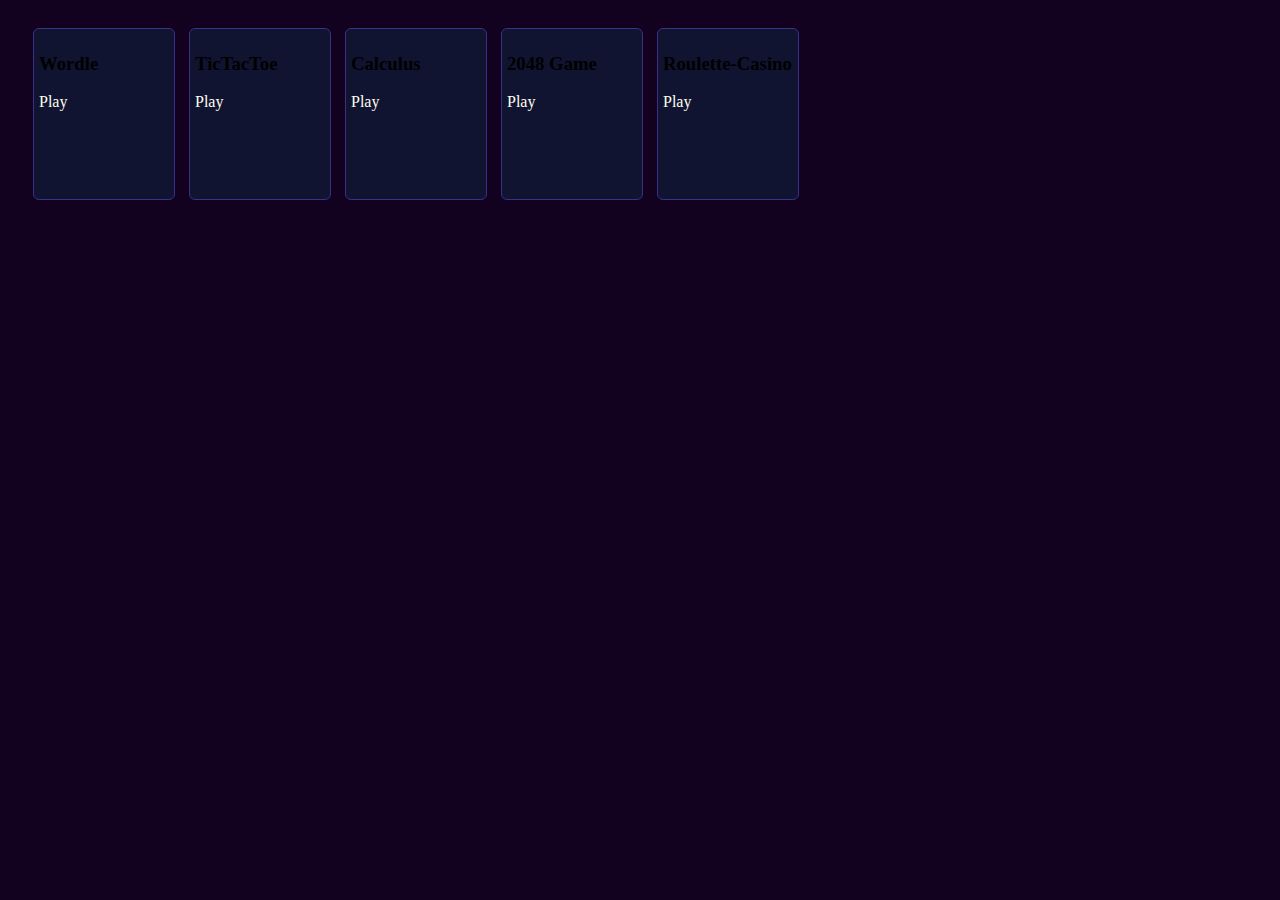
<file: index.html>
<!DOCTYPE html>
<html lang="en">
<head>
    <meta charset="UTF-8">
    <meta name="viewport" content="width=device-width, initial-scale=1.0">
    <link rel="stylesheet" href="style.css">
    <title>Document</title>
</head>
<body>
    <div>
        <div>
            <div id="card">
                <h3>Wordle</h3>
                <a href="Wordle_Clone">Play</a>
            </div>
            <div id="card">
                <h3>TicTacToe</h3>
                <a href="TicTacToe">Play</a>
            </div>
          <div id="card">
                <h3>Calculus</h3>
                <a href="calculus">Play</a>
            </div>
            <div id="card">
                <h3>2048 Game</h3>
                <a href="2048 Game">Play</a>
            </div>
          <div id="card">
                <h3>Roulette-Casino</h3>
                <a href="Roulette-Casino">Play</a>
            </div>
        </div>
    </div>
</body>
</html>
</file>
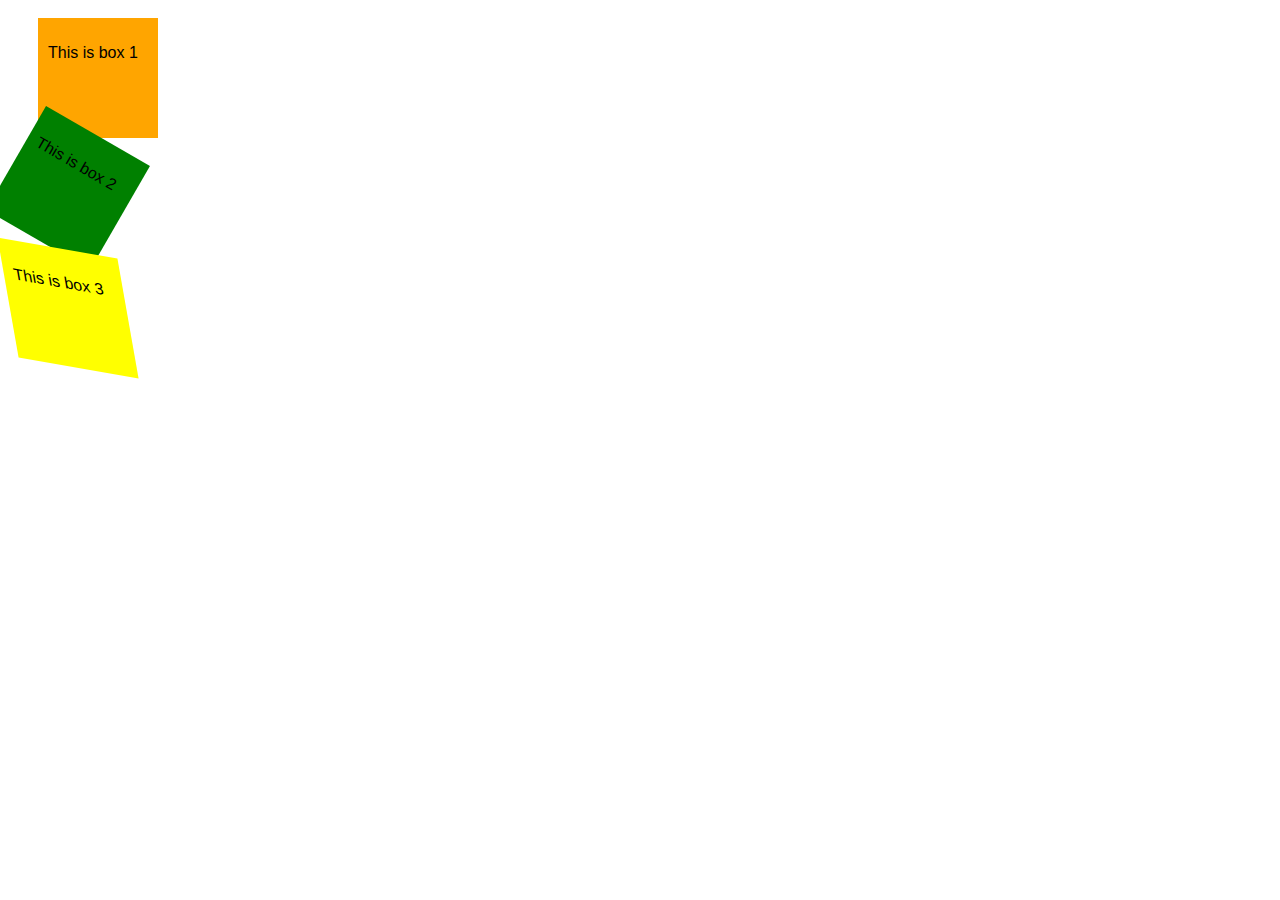
<file: 2D_Transformation/index.html>
<!doctype html>
<html>
<head>
<meta charset="utf-8">
<title>2D_Transformations</title>
<link rel="stylesheet" href="style.css">
</head>
<body>
<div class="box1">
<p>This is box 1</p>
</div>
<div class="box2">
<p>This is box 2</p>
</div>
<div class="box3">
<p>This is box 3</p>
</div>
</body>
</html>
</file>
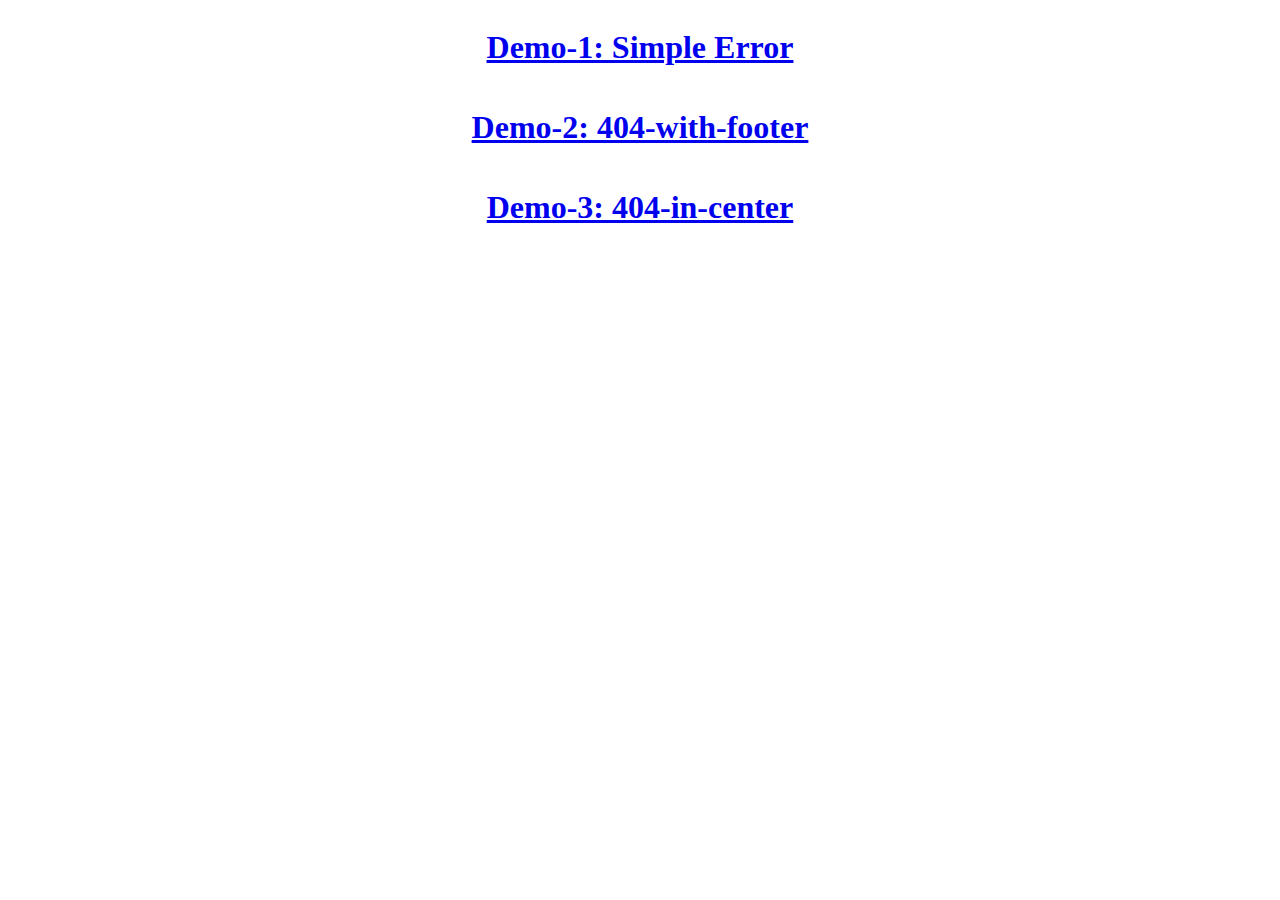
<file: 404-error/index.html>
<!doctype html>
<html>
<head>
  <meta charset="UTF-8">
  <meta name="viewport" content="width=device-width, initial-scale=1.0">
  <style>
    .section {
      display: flex;
      justify-content: center;
      flex-direction: column;
      align-items: center;
    }
  </style>
</head>
<body>
  <section class="section">
    <div>
    <h1><a href="./1-simple-error.html">Demo-1: Simple Error</a></h1>
  </div>
  <div>
    <h1><a href="./2-404-with-footer.html">Demo-2: 404-with-footer</a></h1>
  </div>
  <div>
    <h1><a href="./3-404-center.html">Demo-3: 404-in-center</a></h1>
  </div>
</section>  
</body>
</html>
</file>
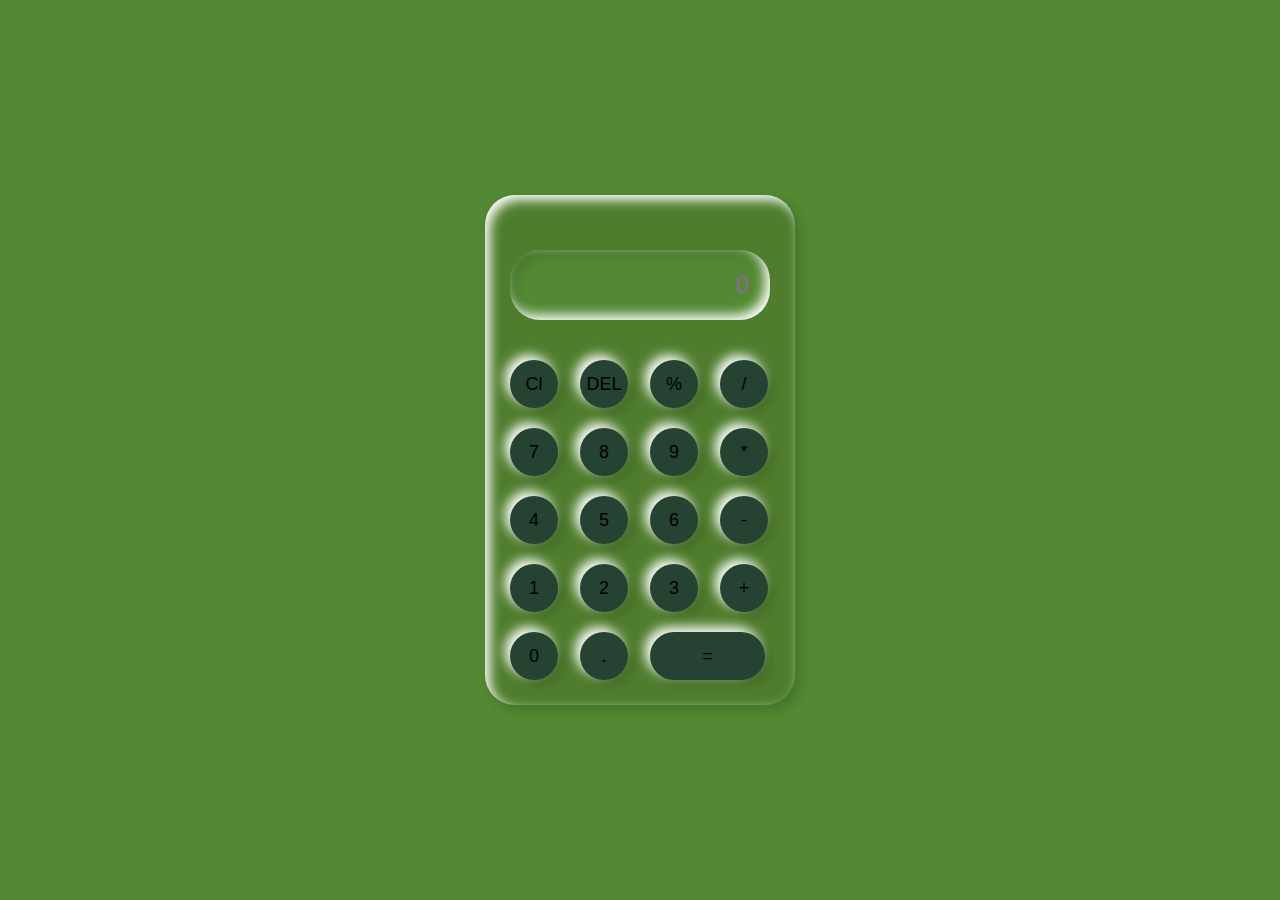
<file: Calculator/index.html>
<!DOCTYPE html>
<html lang="en">
<head>
    <meta charset="UTF-8">
    <meta http-equiv="X-UA-Compatible" content="IE=edge">
    <meta name="viewport" content="width=device-width, initial-scale=1.0">
    <title>CALCULATOR</title>
    <link rel="stylesheet" href="cal.css">
</head>
<body>
    <div class="container">
        <div class="calculator">
          
            <input type="text" placeholder="0" id="output-screen">


            <button onclick="Clear('')">Cl</button>
            <button onclick="del('')">DEL</button>
            <button onclick="display('%')">%</button>
            <button onclick="display('/')">/</button>
            <button onclick="display('7')">7</button>
            <button onclick="display('8')">8</button>
            <button onclick="display('9')">9</button>
            <button onclick="display('*')">*</button>
            <button onclick="display('4')">4</button>
            <button onclick="display('5')">5</button>
            <button onclick="display('6')">6</button>
            <button onclick="display('-')">-</button>
            <button onclick="display('1')">1</button>
            <button onclick="display('2')">2</button>
            <button onclick="display('3')">3</button>
            <button onclick="display('+')">+</button>
            <button onclick="display('0')">0</button>
            <button onclick="display('.')">.</button>
            <button onclick="calculate('')" class="equal">=</button>
 
        </div>
    </div>

    <script src="calcu.js"></script>
    
<script async src="https://drv.tw/inc/wd.js"></script></body>
</html>
</file>
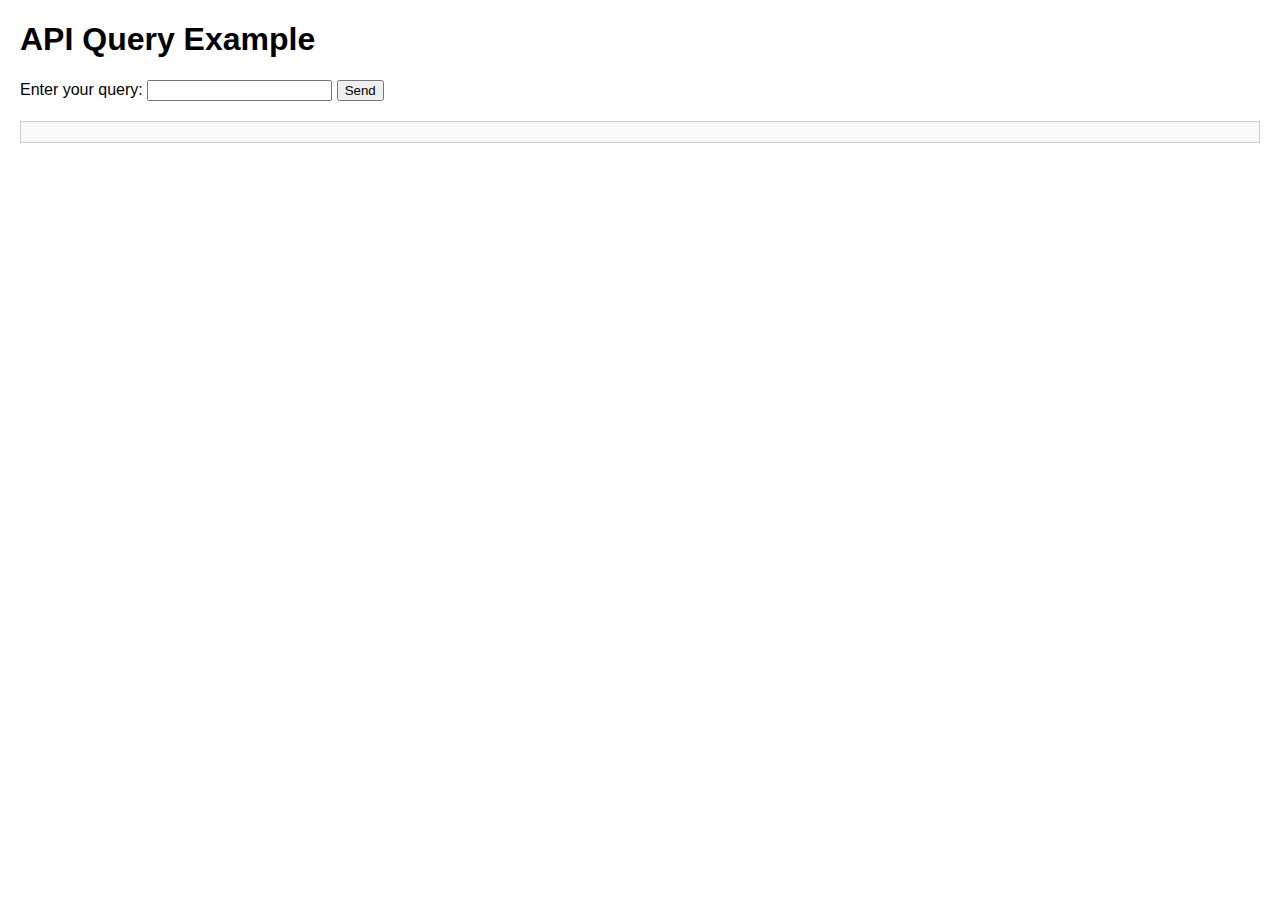
<file: testAPI/index.html>
<!doctype html>
<html lang="en">
  <head>
    <meta charset="UTF-8" />
    <meta name="viewport" content="width=device-width, initial-scale=1.0" />
    <title>API Query Example</title>
    <style>
      body {
        font-family: Arial, sans-serif;
        margin: 20px;
      }
      #response {
        margin-top: 20px;
        padding: 10px;
        border: 1px solid #ccc;
        background-color: #f9f9f9;
      }
    </style>
  </head>
  <body>
    <h1>API Query Example</h1>
    <form id="apiForm">
      <label for="query">Enter your query:</label>
      <input type="text" id="query" name="query" required />
      <button type="submit">Send</button>
    </form>
    <div id="response"></div>

    <script>
      document.getElementById('apiForm').addEventListener('submit', async function (event) {
        event.preventDefault();
        const query = document.getElementById('query').value;
        const responseDiv = document.getElementById('response');
        responseDiv.textContent = 'Loading...';

        try {
          const response = await fetch('http://162.55.51.80:5000/chat', {
            method: 'POST',
            headers: {
              'Content-Type': 'application/json',
            },
            body: JSON.stringify({ query }),
          });

          if (!response.ok) {
            throw new Error(`Error: ${response.statusText}`);
          }

          const data = await response.json();
          responseDiv.textContent = JSON.stringify(data, null, 2);
        } catch (error) {
          responseDiv.textContent = `Error: ${error.message}`;
        }
      });
    </script>
  </body>
</html>
</file>
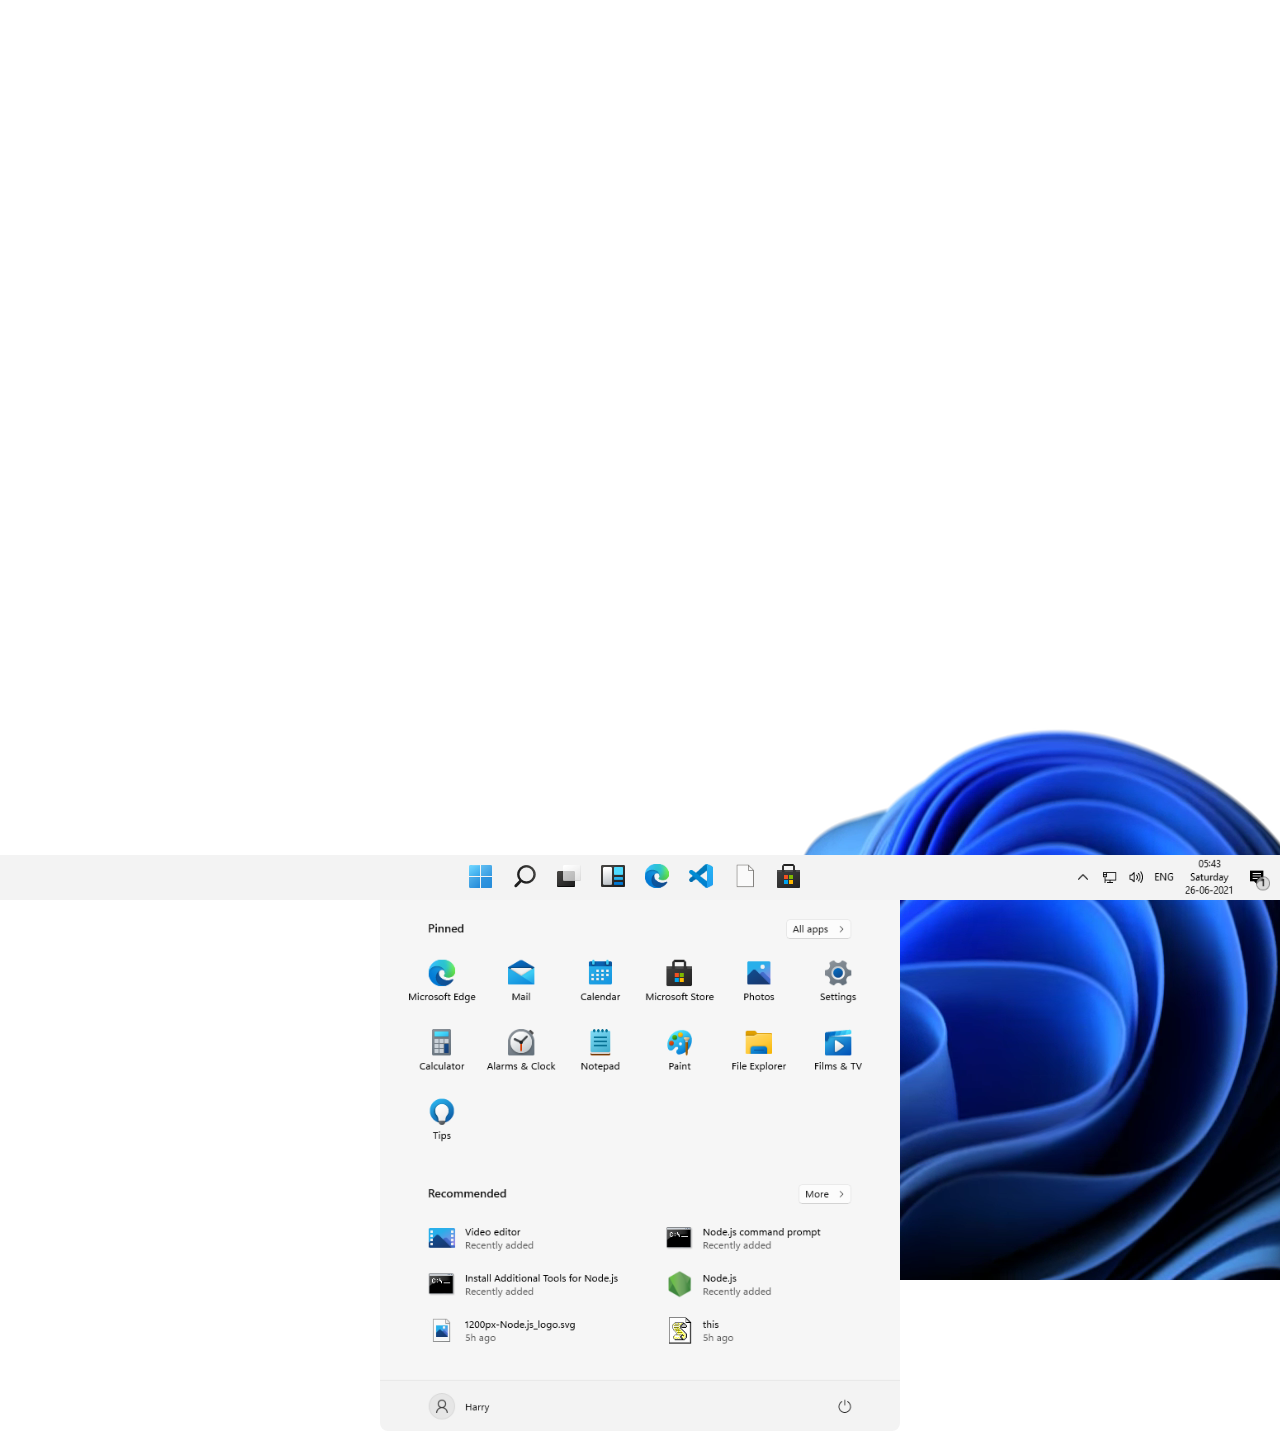
<file: Windows11 Clone/index.html>
<!DOCTYPE html>
<html lang="en">
<head>
    <meta charset="UTF-8">
    <meta http-equiv="X-UA-Compatible" content="IE=edge">
    <meta name="viewport" content="width=device-width, initial-scale=1.0">
    <title>Windows 11 Trial</title>
    <link rel="stylesheet" href="css/style.css">
    <link rel="apple-touch-icon" sizes="180x180" href="favicon/apple-touch-icon.png">
    <link rel="icon" type="image/png" sizes="16x16" href="favicon/favicon-16x16.png">
    <link rel="manifest" href="/site.webmanifest">
</head>
<body>
    <!-- <div class="icons">
        <img src="img/chromeicon.png" alt="">
        <div class="iconname">Google Chrome</div>
    </div> -->
    <div class="taskbar">
        <img src="img/taskbar.PNG" alt="">
        <img src="img/taskbarright.PNG" alt="" class="right">
    </div>
    <div class="startmenu">
        <img src="img/startmenu.PNG" alt="">
    </div>
    <!-- <video src="img/video.webm" type="video/webm" autoplay muted></video> -->
    <video autoplay muted>
        <source src="video.webm" type="video/webm">
    </video>
</body>
<script src="js/script.js"></script>
</html>
</file>
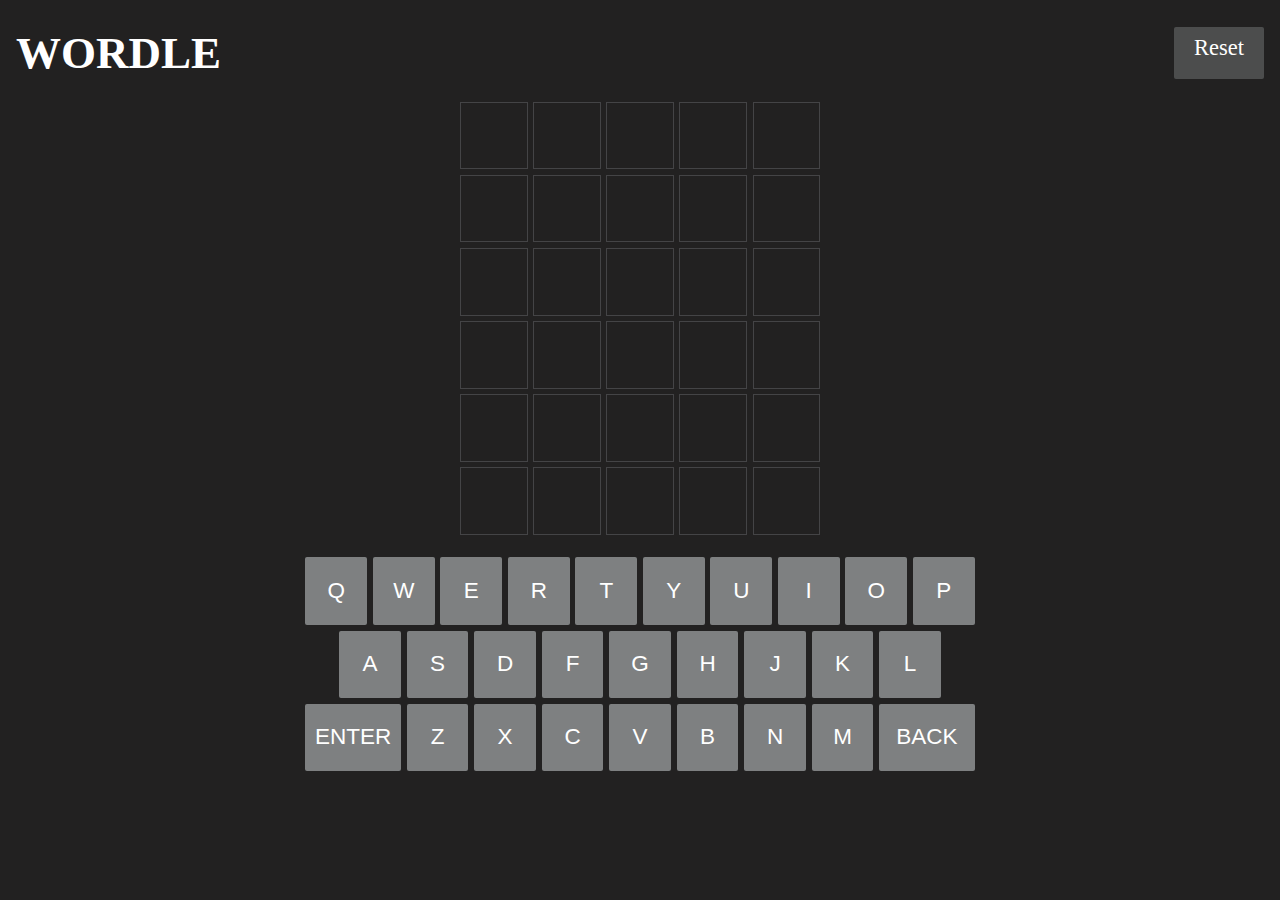
<file: Wordle_Clone/index.html>
<!DOCTYPE html>
<html>

<head>
    <meta charset="UTF-8" />
    <meta http-equiv="X-UA-Compatible" content="IE-edge" />
    <meta name="viewport" content="width=device-width, initial-scale=1.0" />
    <link rel="stylesheet" href="style.css" />
    <script src="https://requirejs.org/docs/release/2.3.5/minified/require.js"></script>
    <script type="text/javascript" src="script.js" defer></script>
    <title>WORDLE CLONE</title>
</head>

<body>
    <div class="navbar">
        <div class="heading">WORDLE</div>
        <div class="reset-btn" onclick="resetGame()">Reset</div>
    </div>
    <div id="content">
        <div class="alert-container" data-alert-container>
        </div>

        <div data-input-grid class="input-grid">
            <div class="tile"></div>
            <div class="tile"></div>
            <div class="tile"></div>
            <div class="tile"></div>
            <div class="tile"></div>

            <div class="tile"></div>
            <div class="tile"></div>
            <div class="tile"></div>
            <div class="tile"></div>
            <div class="tile"></div>

            <div class="tile"></div>
            <div class="tile"></div>
            <div class="tile"></div>
            <div class="tile"></div>
            <div class="tile"></div>

            <div class="tile"></div>
            <div class="tile"></div>
            <div class="tile"></div>
            <div class="tile"></div>
            <div class="tile"></div>

            <div class="tile"></div>
            <div class="tile"></div>
            <div class="tile"></div>
            <div class="tile"></div>
            <div class="tile"></div>

            <div class="tile"></div>
            <div class="tile"></div>
            <div class="tile"></div>
            <div class="tile"></div>
            <div class="tile"></div>

        </div>

        <div data-keyboard class="keyboard">
            <button class="key" data-key="Q">Q</button>
            <button class="key" data-key="W">W</button>
            <button class="key" data-key="E">E</button>
            <button class="key" data-key="R">R</button>
            <button class="key" data-key="T">T</button>
            <button class="key" data-key="Y">Y</button>
            <button class="key" data-key="U">U</button>
            <button class="key" data-key="I">I</button>
            <button class="key" data-key="O">O</button>
            <button class="key" data-key="P">P</button>
            <div class="keyboard-division"></div>

            <button class="key" data-key="A">A</button>
            <button class="key" data-key="S">S</button>
            <button class="key" data-key="D">D</button>
            <button class="key" data-key="F">F</button>
            <button class="key" data-key="G">G</button>
            <button class="key" data-key="H">H</button>
            <button class="key" data-key="J">J</button>
            <button class="key" data-key="K">K</button>
            <button class="key" data-key="L">L</button>
            <div class="keyboard-division"></div>

            <button data-enter class="key large">Enter</button>
            <button class="key" data-key="Z">Z</button>
            <button class="key" data-key="X">X</button>
            <button class="key" data-key="C">C</button>
            <button class="key" data-key="V">V</button>
            <button class="key" data-key="B">B</button>
            <button class="key" data-key="N">N</button>
            <button class="key" data-key="M">M</button>

            <button data-delete class="key large">
                back
            </button>


        </div>
    </div>
</body>

</html>
</file>
<file: style.css>
body{
    background-color: rgb(19, 1, 32);
    background-image: "breating.gif";
}
a{
    font-family: 'Times New Roman', Times, serif;
    color: ivory;
    text-decoration: none;
    font:bold;
    align-items: center;
    text-align: center;

}
div{
    padding: 5px;
    margin: 5px;
}
#card {
    background-color: rgb(16, 20, 48);
    height: 160px;
    width: 130px;
    padding: 5px;
    margin: 5px;
    border: 1px solid rgb(55, 49, 137);
    border-radius: 6px;
    display: inline-block;
}
</file>
<file: 2D_Transformation/style.css>
.box1{
    background-color: orange;
    color: black;
    font-family: Arial, sans-serif;
    width: 100px;
    height: 100px;
    padding: 10px;
    transform: translate(30px,10px);

    /* for different browsers:
-ms-transform: rotate(30deg);
-webkit-transform: rotate(30deg);

    */
  }
  .box2{
    background-color: green;
    color: black;
    font-family: Arial, sans-serif;
    width: 100px;
    height: 100px;
    padding: 10px;
    transform: rotate(30deg);
  }
  .box3{
    background-color: yellow;
    color: black;
    font-family: Arial, sans-serif;
    width: 100px;
    height: 100px;
    padding:10px;
    transform: skew(10deg,10deg);
  }
</file>
<file: Calculator/cal.css>
*{
    margin: 0;
    padding: 0;
    box-sizing: border-box;
    background-color:#528932;
    font-family: sans-serif;
    outline: none;
}
.container{
    height: 100vh;
    display: flex;
     justify-content: center;
    align-items: center; 
}
.calculator{
    background-color: #42341123;
    padding: 15px;
    border-radius: 30px;
    box-shadow:inset 5px 5px 12px #ffffff,
                     5px 5px 12px rgba(0,0,0,.16);
     display: grid;
    grid-template-columns: repeat(4,70px); 
}
input{
     grid-column: span 4;
     height: 70px; 
     width: 260px;
     background-color: #24322;
     box-shadow: inset -5px -5px 12px #ffffff,
                 inset 5px 5px  12px rgba(0,0,0,.16);
    border: none;
    border-radius: 30px;
    color: rgb(70,70,70);
    font-size: 27px;
    font-weight: 700;
    text-align: end;
    margin: auto;
    margin-top: 40px;
    margin-bottom: 30px;
    padding: 20px;

}
button{
    height: 48px;
    width: 48px;
    background-color: #254232;
    box-shadow: -5px -5px 12px #ffffff,
    5px 5px 12px rgba(0,0,0,.16);
    border-radius: 50%;
    border: none;
    margin: 10px;
    font-size: 18px;
}
button:hover{
    background-color: rgb(241, 227, 227);
    cursor: pointer;
    transition: 0.5s;
}
.equal{
    width: 115px;
    border-radius: 40px;
    animation: col 3s infinite;
}


@keyframes col{
    0%{
        color: red;
    }
    33%{
        color: green;
    }
    100%{
        color: blue;
    }
}
</file>
<file: Windows11 Clone/css/style.css>
*{
    margin: 0;
    padding: 0;
}

body{
    /* background: url("../img/bg.jpeg");
    background-size: cover; */
    overflow: hidden;
    height: 100vh;
}

.icon img{
    width: 85px;
    position: absolute;
}

.taskbar{
    background-color: #f3f3f3;
    width: 100%;
    position: absolute;
    bottom: 0;
    display: flex;
    z-index: 100;
    justify-content: center;
}
.startmenu{
    position: absolute;
    /* bottom: 50px; */
    bottom: -535px;
    width: 100%;
    text-align: center;
    transition: all 0.4s ease-in;
}
.startmenu img{
    width: 520px;
    border-radius: 8px;
}

.right{
    position: absolute;
    right: 0px;
    margin: 4px 0px;
    height: 85%;
}
</file>
<file: Wordle_Clone/style.css>
*::after,
*::before {
    box-sizing: border-box;
    font-family: Arial;
}

body {
    background-color: rgb(34, 33, 33);
    margin: 0;
    padding: 1rem;
    font-size: clamp(.5rem, 2.5vmin, 1.5rem);
}

#content {
    display: flex;
    flex-direction: column;
    justify-content: space-between;
}

.keyboard {
    display: grid;
    grid-template-columns: repeat(20, minmax(auto, 1.25em));
    grid-auto-rows: 3em;
    gap: .25em;
    justify-content: center;
}

.key {
    font-size: inherit;
    grid-column: span 2;
    border: none;
    padding: 0;
    display: flex;
    justify-content: center;
    align-items: center;
    background-color: hsl( var(--hue, 200), var(--saturation, 1%), calc(var(--lightness-offset, 0%) + var(--lightness, 50%)));
    text-transform: uppercase;
    color: rgb(255, 255, 255);
    user-select: none;
    border-radius: 2px;
}

.key.large {
    grid-column: span 3;
}

.key:hover,
.key:focus {
    --lightness-offset: 10%;
}

.key.wrong {
    --lightness: 30%;
}

.key.wrong-location {
    --hue: 50;
    --saturation: 50%;
    --lightness: 50%;
}

.key.correct {
    --hue: 115;
    --saturation: 30%;
    --lightness: 50%;
}

.input-grid {
    display: grid;
    justify-content: center;
    align-content: center;
    flex-grow: 1;
    grid-template-columns: repeat(5, 3em);
    grid-template-rows: repeat(6, 3em);
    gap: .25em;
    margin-bottom: 1em;
}

.tile {
    font-size: 1.5em;
    color: white;
    border: .05em solid hsl(240, 1%, 27%);
    text-transform: uppercase;
    font-weight: bold;
    display: flex;
    align-items: center;
    justify-content: center;
    user-select: none;
    transition: transform 250ms linear;
}

.tile[data-state="active"] {
    border-color: hsl(0, 1%, 70%);
}

.tile[data-state="wrong"] {
    border: none;
    background-color: hsl(200, 1%, 30%);
}

.tile[data-state="wrong-location"] {
    border: none;
    background-color: hsl(50, 50%, 50%);
}

.tile[data-state="correct"] {
    border: none;
    background-color: hsl(115, 30%, 50%);
}

.tile.shake {
    animation: shake 250ms ease-in-out;
}

.tile.dance {
    animation: dance 500ms ease-in-out;
}

.tile.flip {
    transform: rotateX(90deg);
}

@keyframes shake {
    10% {
        transform: translateX(-5%);
    }
    30% {
        transform: translateX(5%);
    }
    50% {
        transform: translateX(-7.5%);
    }
    70% {
        transform: translateX(7.5%);
    }
    90% {
        transform: translateX(-5%);
    }
    100% {
        transform: translateX(0%);
    }
}

@keyframes dance {
    20% {
        transform: translateY(-50%);
    }
    40% {
        transform: translateY(5%);
    }
    60% {
        transform: translateY(-25%);
    }
    80% {
        transform: translateY(2.5%);
    }
    90% {
        transform: translateY(-5%);
    }
    100% {
        transform: translateY(0%);
    }
}

.alert-container {
    position: fixed;
    top: 10vh;
    left: 50vw;
    transform: translateX(-50%);
    z-index: 1;
    display: flex;
    flex-direction: column;
    align-items: center;
}

.alert {
    pointer-events: none;
    background-color: hsl(200, 7%, 85%);
    padding: .7em;
    border-radius: .25em;
    opacity: 1;
    transition: opacity 500ms ease-in-out;
    margin-bottom: .5em;
}

.alert:last-child {
    margin-bottom: 0;
}

.alert.hide {
    opacity: 0;
}

.navbar {
    display: flex;
    justify-content: space-between;
    padding-top: 0.5em;
    padding-bottom: 1em;
}

.navbar .heading {
    color: white;
    font-weight: bolder;
    font-size: 2em;
}

.reset-btn {
    display: inline-block;
    font-size: 1em;
    cursor: pointer;
    color: white;
    background-color: hsl(200, 1%, 30%);
    border: none;
    border-radius: 2px;
    text-align: center;
    padding: 8px 20px;
}

.reset-btn:hover {
    background-color: hsl(180, 1%, 55%);
}

@media screen and (max-width: 480px) {
    .input-grid {
        grid-template-columns: repeat(5, 4em);
        grid-template-rows: repeat(6, 4em);
    }

    .keyboard {
        display: grid;
        grid-template-columns: repeat(20, minmax(auto, 1.5em));
        grid-auto-rows: 4em;
        gap: .25em;
        justify-content: center;
    }
}
</file>
